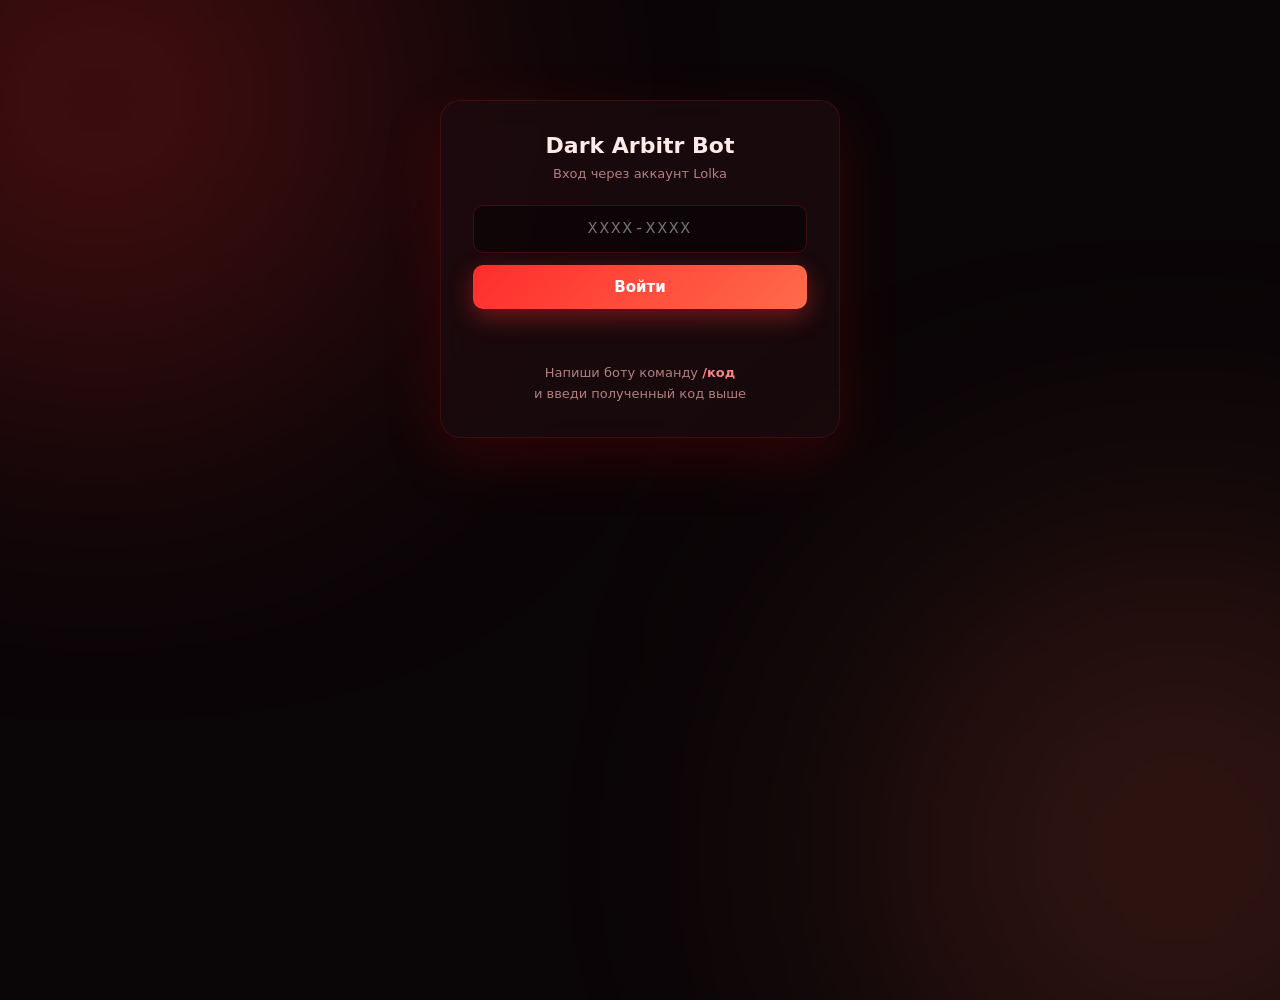
<file: index.html>
<!DOCTYPE html>
<html lang="ru">
<head>
<meta charset="UTF-8">
<meta name="viewport" content="width=device-width, initial-scale=1.0">
<title>Dark Arbitr Deploy</title>
<link rel="stylesheet" href="style.css">
</head>
<body>

<script>
  if (!localStorage.getItem('logged_user')) {
    window.location.href = 'auth.html';
  }
</script>

<header class="topbar">
  <div class="logo">
    <div class="logo-icon">🚀</div>
    <span>Dark Arbitr Deploy</span>
  </div>
  <div class="topbar-spacer"></div>
  <button class="theme-btn" id="themeBtn" onclick="toggleTheme()" title="Тема">🌙</button>
  <button class="logout-btn" onclick="logout()">Выйти</button>
</header>

<main>

  <div class="hero">
    <h1>Панель управления сервером</h1>
    <p>Загрузка мода, импорт базы данных и статус подключений</p>
  </div>

  <!-- СТАТУС -->
  <section class="block">
    <div class="block-head">
      <div class="block-icon">📊</div>
      <div>
        <h2>Статус подключений</h2>
        <p class="sub">Проверка FTP и MySQL</p>
      </div>
      <button class="refresh-btn" onclick="checkStatus()" title="Обновить">🔄</button>
    </div>
    <div class="status-grid">
      <div class="status-card" id="statusFtp">
        <div class="status-label">📁 FTP</div>
        <div class="status-value" id="ftpValue">Загрузка...</div>
        <div class="status-msg" id="ftpMsg"></div>
      </div>
      <div class="status-card" id="statusMysql">
        <div class="status-label">🗄 MySQL</div>
        <div class="status-value" id="mysqlValue">Загрузка...</div>
        <div class="status-msg" id="mysqlMsg"></div>
      </div>
    </div>
  </section>

  <!-- НАСТРОЙКИ FTP -->
  <section class="block">
    <div class="block-head">
      <div class="block-icon">📁</div>
      <div>
        <h2>Настройки FTP</h2>
        <p class="sub">Данные для загрузки файлов на сервер</p>
      </div>
    </div>

    <div class="form-grid">
      <label>Хост<input type="text" id="ftpHost" placeholder="ftp.beenhost.com"></label>
      <label>Порт<input type="number" id="ftpPort" placeholder="21" value="21"></label>
      <label>Логин<input type="text" id="ftpUser" placeholder="user123"></label>
      <label>Пароль<input type="password" id="ftpPass" placeholder="••••••••"></label>
      <label class="full">Путь на сервере<input type="text" id="ftpPath" placeholder="/"></label>
    </div>

    <div class="actions">
      <button class="save-btn" onclick="saveSettings()">💾 Сохранить FTP</button>
    </div>
    <div class="msg" id="ftpSaveMsg"></div>
  </section>

  <!-- НАСТРОЙКИ MYSQL -->
  <section class="block">
    <div class="block-head">
      <div class="block-icon">🗄</div>
      <div>
        <h2>Настройки MySQL</h2>
        <p class="sub">Данные для импорта базы данных</p>
      </div>
    </div>

    <div class="form-grid">
      <label>Хост<input type="text" id="mysqlHost" placeholder="mysql.beenhost.com"></label>
      <label>Порт<input type="number" id="mysqlPort" placeholder="3306" value="3306"></label>
      <label>Логин<input type="text" id="mysqlUser" placeholder="user123"></label>
      <label>Пароль<input type="password" id="mysqlPass" placeholder="••••••••"></label>
      <label class="full">База данных<input type="text" id="mysqlDb" placeholder="blackrussia"></label>
    </div>

    <div class="actions">
      <button class="save-btn" onclick="saveSettings()">💾 Сохранить MySQL</button>
    </div>
    <div class="msg" id="mysqlSaveMsg"></div>
  </section>

  <!-- ЗАГРУЗКА МОДА -->
  <section class="block">
    <div class="block-head">
      <div class="block-icon">📦</div>
      <div>
        <h2>Загрузить мод</h2>
        <p class="sub">Файл будет залит по FTP в указанную папку</p>
      </div>
    </div>

    <div class="upload-zone" id="modZone">
      <input type="file" id="modFile" hidden>
      <div class="upload-inner" onclick="document.getElementById('modFile').click()">
        <div class="upload-icon">📦</div>
        <div class="upload-text">Нажми или перетащи файл мода</div>
        <div class="upload-hint">.zip, .rar, .7z — до 200 МБ</div>
      </div>
      <div class="file-picked" id="modPicked" style="display:none;"></div>
    </div>

    <div class="actions">
      <button class="save-btn" id="modUploadBtn" onclick="uploadMod()" disabled>📤 Загрузить мод</button>
    </div>
    <div class="progress" id="modProgress" style="display:none;">
      <div class="progress-bar" id="modProgressBar"></div>
    </div>
    <div class="msg" id="modMsg"></div>
  </section>

  <!-- ЗАГРУЗКА БД -->
  <section class="block">
    <div class="block-head">
      <div class="block-icon">🗄</div>
      <div>
        <h2>Импорт базы данных</h2>
        <p class="sub">SQL-файл будет выполнен в MySQL</p>
      </div>
    </div>

    <div class="upload-zone" id="dbZone">
      <input type="file" id="dbFile" hidden accept=".sql,.txt">
      <div class="upload-inner" onclick="document.getElementById('dbFile').click()">
        <div class="upload-icon">🗄</div>
        <div class="upload-text">Нажми или перетащи .sql файл</div>
        <div class="upload-hint">Дамп базы данных</div>
      </div>
      <div class="file-picked" id="dbPicked" style="display:none;"></div>
    </div>

    <div class="actions">
      <button class="save-btn" id="dbUploadBtn" onclick="uploadDb()" disabled>📤 Импортировать БД</button>
    </div>
    <div class="progress" id="dbProgress" style="display:none;">
      <div class="progress-bar" id="dbProgressBar"></div>
    </div>
    <div class="msg" id="dbMsg"></div>
  </section>

</main>

<script src="script.js"></script>

</body>
</html>
</file>
<file: style.css>
*{margin:0;padding:0;box-sizing:border-box}
:root{--bg:#0a0507;--card:rgba(30,12,16,.72);--stroke:rgba(255,45,45,.12);--brand:#ff2d2d;--brand2:#ff6b4a;--text:#ffeaea;--muted:#b08080}
body.light{--bg:#faf5f3;--card:rgba(255,255,255,.85);--stroke:rgba(255,45,45,.18);--text:#2a0a0e;--muted:#8a5555}
body{background:var(--bg);color:var(--text);font-family:'Manrope',system-ui,-apple-system,sans-serif;min-height:100vh;overflow-x:hidden;position:relative;transition:background .3s,color .3s}
body::before,body::after{content:'';position:fixed;width:600px;height:600px;border-radius:50%;filter:blur(140px);z-index:0;pointer-events:none}
body::before{background:rgba(255,45,45,.25);top:-200px;left:-200px}
body::after{background:rgba(255,107,74,.18);bottom:-250px;right:-200px}
body.light::before{background:rgba(255,45,45,.15)}
body.light::after{background:rgba(255,107,74,.1)}

.topbar{position:sticky;top:0;z-index:10;display:flex;align-items:center;gap:12px;padding:14px 24px;background:var(--card);backdrop-filter:blur(20px);border-bottom:1px solid var(--stroke)}
.logo{display:flex;align-items:center;gap:10px;font-weight:800;font-size:16px}
.logo-icon{width:38px;height:38px;border-radius:12px;background:linear-gradient(135deg,var(--brand),var(--brand2));display:grid;place-items:center;font-size:18px;box-shadow:0 6px 20px rgba(255,45,45,.4)}
.topbar-spacer{flex:1}
.theme-btn{width:42px;height:42px;border-radius:50%;background:rgba(255,255,255,.05);border:1px solid var(--stroke);color:var(--text);font-size:18px;cursor:pointer;transition:.2s;display:grid;place-items:center}
.theme-btn:hover{background:rgba(255,45,45,.15);border-color:rgba(255,45,45,.5)}
.logout-btn{padding:9px 18px;background:rgba(255,255,255,.05);border:1px solid var(--stroke);color:var(--muted);border-radius:999px;cursor:pointer;font-family:inherit;font-size:13px;font-weight:600;transition:.2s}
.logout-btn:hover{color:#ff8080;border-color:rgba(255,45,45,.5)}

main{position:relative;z-index:1;max-width:900px;margin:0 auto;padding:32px 20px 80px}
.hero{text-align:center;margin-bottom:36px}
.hero h1{font-size:clamp(24px,4vw,36px);font-weight:800;background:linear-gradient(135deg,#fff,#ff5555);-webkit-background-clip:text;-webkit-text-fill-color:transparent;background-clip:text;margin-bottom:8px}
body.light .hero h1{background:linear-gradient(135deg,#2a0a0e,#ff2d2d);-webkit-background-clip:text;-webkit-text-fill-color:transparent;background-clip:text}
.hero p{color:var(--muted);font-size:15px}

.block{background:var(--card);border:1px solid var(--stroke);border-radius:20px;padding:22px;margin-bottom:18px;backdrop-filter:blur(16px);animation:fadeIn .4s ease}
@keyframes fadeIn{from{opacity:0;transform:translateY(10px)}to{opacity:1;transform:translateY(0)}}
.block-head{display:flex;align-items:center;gap:14px;margin-bottom:18px;padding-bottom:16px;border-bottom:1px solid rgba(255,45,45,.1)}
.block-icon{width:44px;height:44px;border-radius:12px;background:linear-gradient(135deg,var(--brand),var(--brand2));display:grid;place-items:center;font-size:20px;flex-shrink:0;box-shadow:0 6px 20px rgba(255,45,45,.4)}
.block-head h2{font-size:17px;font-weight:800;margin-bottom:2px}
.sub{color:var(--muted);font-size:12px}
.refresh-btn{margin-left:auto;width:38px;height:38px;border-radius:50%;background:rgba(255,255,255,.05);border:1px solid var(--stroke);color:var(--muted);cursor:pointer;font-size:16px;display:grid;place-items:center;transition:.2s}
.refresh-btn:hover{color:#ff8080;border-color:rgba(255,45,45,.5);transform:rotate(180deg)}

.status-grid{display:grid;grid-template-columns:1fr 1fr;gap:14px}
.status-card{background:rgba(0,0,0,.25);border:1px solid var(--stroke);border-radius:14px;padding:16px}
body.light .status-card{background:rgba(255,255,255,.5)}
.status-label{font-size:12px;color:var(--muted);text-transform:uppercase;letter-spacing:.5px;font-weight:700;margin-bottom:8px}
.status-value{font-size:16px;font-weight:800;margin-bottom:6px}
.status-value.ok{color:#80ff80}
.status-value.err{color:#ff8080}
.status-msg{font-size:11px;color:var(--muted);line-height:1.4;word-break:break-word;font-family:'Consolas',monospace}

.form-grid{display:grid;grid-template-columns:1fr 1fr;gap:12px}
.form-grid label{display:flex;flex-direction:column;gap:6px;font-size:12px;color:var(--muted);font-weight:600;text-transform:uppercase;letter-spacing:.4px}
.form-grid label.full{grid-column:1/-1}
.form-grid input{padding:12px 14px;background:rgba(0,0,0,.4);border:1px solid rgba(255,45,45,.2);border-radius:10px;color:var(--text);font-size:14px;font-family:inherit;outline:none;transition:.2s}
body.light .form-grid input{background:rgba(255,255,255,.7)}
.form-grid input:focus{border-color:rgba(255,45,45,.6);box-shadow:0 0 0 3px rgba(255,45,45,.15)}

.actions{margin-top:16px;display:flex;gap:10px}
.save-btn{padding:12px 22px;background:linear-gradient(135deg,var(--brand),var(--brand2));color:#fff;border:none;border-radius:12px;font-family:inherit;font-size:14px;font-weight:700;cursor:pointer;box-shadow:0 6px 20px rgba(255,45,45,.4);transition:.2s}
.save-btn:hover:not(:disabled){transform:translateY(-1px);box-shadow:0 8px 25px rgba(255,45,45,.6)}
.save-btn:disabled{opacity:.5;cursor:not-allowed;box-shadow:none}

.upload-zone{position:relative;border:2px dashed rgba(255,45,45,.3);border-radius:16px;padding:28px 20px;text-align:center;transition:.2s;cursor:pointer}
.upload-zone:hover{border-color:rgba(255,45,45,.6);background:rgba(255,45,45,.05)}
.upload-inner{cursor:pointer}
.upload-icon{font-size:38px;margin-bottom:10px}
.upload-text{font-size:14px;font-weight:700;margin-bottom:6px}
.upload-hint{font-size:12px;color:var(--muted)}
.file-picked{margin-top:14px;padding:12px 16px;background:rgba(255,45,45,.1);border:1px solid rgba(255,45,45,.3);border-radius:10px;font-size:13px;color:#ff8080;font-weight:700;word-break:break-all}

.progress{height:8px;background:rgba(0,0,0,.35);border-radius:4px;margin-top:12px;overflow:hidden}
.progress-bar{height:100%;width:0%;background:linear-gradient(90deg,var(--brand),var(--brand2));transition:width .2s;border-radius:4px}

.msg{text-align:center;margin-top:12px;font-size:13px;min-height:18px;white-space:pre-wrap}
.msg.err{color:#ff8080}
.msg.ok{color:#80ff80}

@media (max-width:600px){
  .topbar{padding:12px 16px}
  main{padding:20px 14px 60px}
  .status-grid{grid-template-columns:1fr}
  .form-grid{grid-template-columns:1fr}
  .logo span{display:none}
}
</file>
<file: install.css>
.install-hero {
  text-align: center;
  padding: 40px 20px;
  background: var(--card);
  border: 1px solid var(--stroke);
  border-radius: 24px;
  backdrop-filter: blur(16px);
  margin-bottom: 32px;
}

.install-hero-icon {
  font-size: 56px;
  margin-bottom: 16px;
}

.install-hero h2 {
  font-size: 32px;
  font-weight: 800;
  margin-bottom: 12px;
  background: linear-gradient(135deg, #fff, #ff5555);
  -webkit-background-clip: text;
  -webkit-text-fill-color: transparent;
  background-clip: text;
}

.install-hero p {
  color: var(--muted);
  font-size: 16px;
  max-width: 500px;
  margin: 0 auto 24px;
}

.install-btn {
  display: inline-flex;
  align-items: center;
  gap: 10px;
  padding: 16px 32px;
  background: linear-gradient(135deg, var(--brand), var(--brand2));
  color: #fff !important;
  text-decoration: none;
  border-radius: 999px;
  font-size: 16px;
  font-weight: 700;
  box-shadow: 0 12px 35px rgba(255, 45, 45, 0.5);
  transition: 0.25s;
}

.install-btn:hover {
  transform: translateY(-2px);
  box-shadow: 0 16px 45px rgba(255, 45, 45, 0.7);
}

.install-btn span {
  font-size: 20px;
}

.steps-grid {
  display: grid;
  gap: 18px;
  grid-template-columns: repeat(auto-fill, minmax(280px, 1fr));
  margin-bottom: 32px;
}

.step-card {
  position: relative;
  background: var(--card);
  border: 1px solid var(--stroke);
  border-radius: 20px;
  padding: 28px 24px 24px;
  backdrop-filter: blur(16px);
}

.step-num {
  position: absolute;
  top: 20px;
  right: 20px;
  width: 32px;
  height: 32px;
  border-radius: 50%;
  background: linear-gradient(135deg, var(--brand), var(--brand2));
  color: #fff;
  display: grid;
  place-items: center;
  font-size: 14px;
  font-weight: 800;
}

.step-icon {
  font-size: 40px;
  margin-bottom: 14px;
}

.step-card h3 {
  font-size: 18px;
  font-weight: 700;
  margin-bottom: 8px;
  color: var(--text);
}

.step-card p {
  color: var(--muted);
  font-size: 14px;
  line-height: 1.6;
}

.step-card p b {
  color: #ff8080;
}

.install-tips,
.install-faq {
  background: var(--card);
  border: 1px solid var(--stroke);
  border-radius: 20px;
  padding: 28px;
  margin-bottom: 24px;
  backdrop-filter: blur(16px);
}

.install-tips h3,
.install-faq h3 {
  font-size: 20px;
  font-weight: 700;
  margin-bottom: 18px;
  color: var(--text);
}

.install-tips ul {
  list-style: none;
  padding: 0;
}

.install-tips li {
  position: relative;
  padding: 10px 0 10px 28px;
  color: var(--muted);
  font-size: 14px;
  line-height: 1.6;
  border-bottom: 1px solid rgba(255, 45, 45, 0.08);
}

.install-tips li:last-child {
  border-bottom: none;
}

.install-tips li::before {
  content: '◆';
  position: absolute;
  left: 0;
  top: 10px;
  color: var(--brand);
  font-size: 12px;
}

.install-tips li b {
  color: #ff8080;
}

.faq-item {
  padding: 14px 0;
  border-bottom: 1px solid rgba(255, 45, 45, 0.08);
}

.faq-item:last-child {
  border-bottom: none;
}

.faq-q {
  font-size: 15px;
  font-weight: 700;
  color: #ff8080;
  margin-bottom: 6px;
}

.faq-a {
  color: var(--muted);
  font-size: 14px;
  line-height: 1.6;
}

@media (max-width: 600px) {
  .install-hero { padding: 28px 18px; }
  .install-hero h2 { font-size: 24px; }
  .install-btn { padding: 14px 24px; font-size: 15px; }
  .steps-grid { grid-template-columns: 1fr; }
  .install-tips, .install-faq { padding: 22px 18px; }
}
</file>
